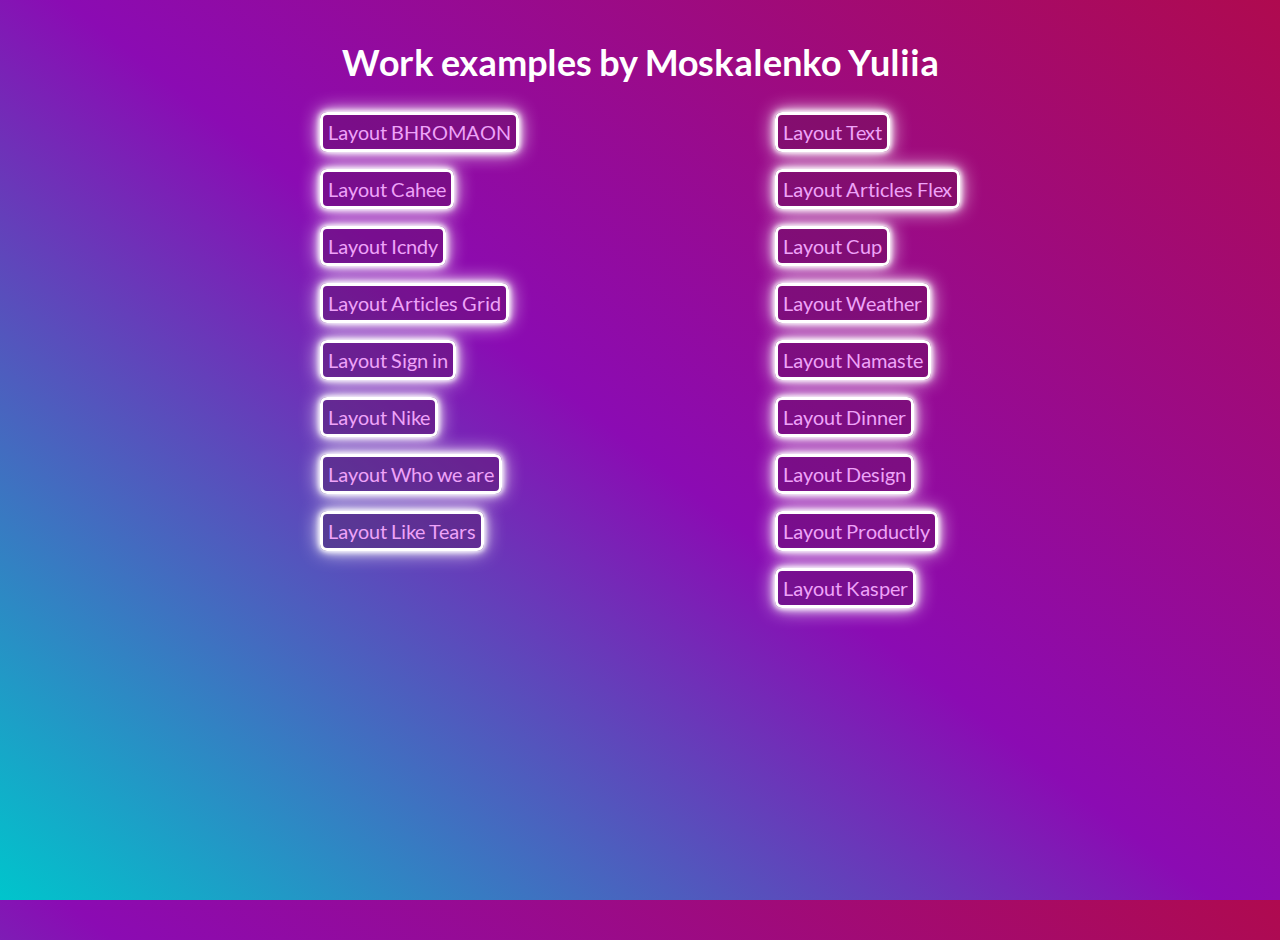
<file: index.html>
<!DOCTYPE html>
<html lang="en">

<head>
    <meta charset="UTF-8">
    <meta http-equiv="X-UA-Compatible" content="IE=edge">
    <meta name="viewport" content="width=device-width, initial-scale=1.0">
    <title>Portfolio_Mos.Yuliia</title>
    <link rel="stylesheet" href="assets/css/style.css">
</head>

<body>
    <div class="portfolio">
        <div class="container">
            <h1>Work examples by Moskalenko Yuliia</h1>
            <div class="flex_box">

                <ul class="list">

                    <li><a target="_blank" href="Exam_1/index.html">Layout BHROMAON</a></li>
                    <li><a target="_blank" href="https://mosyuliia.github.io/my_home_work/15_task/index.html">Layout
                            Cahee</a></li>
                    <li><a target="_blank"
                            href="https://mosyuliia.github.io/my_home_work/19_task/index_icndy.html">Layout Icndy</a>
                    </li>
                    <li><a target="_blank" href="https://mosyuliia.github.io/my_home_work/19_task/index.html">Layout
                            Articles Grid</a></li>
                    <li><a target="_blank"
                            href="https://mosyuliia.github.io/my_home_work/13_task/index_form.html">Layout Sign in</a>
                    </li>
                    <li><a target="_blank"
                            href="https://mosyuliia.github.io/my_home_work/12_task/index_nike.html">Layout Nike</a></li>
                    <li><a target="_blank"
                            href="https://mosyuliia.github.io/my_home_work/11_task/index_people.html">Layout Who we
                            are</a></li>
                    <li><a target="_blank"
                            href="https://mosyuliia.github.io/my_home_work/10_task/index_yellow.html">Layout Like
                            Tears</a></li>
                </ul>
                <ul class="list">
                    <li><a target="_blank" href="https://mosyuliia.github.io/my_home_work/10_task/index.html">Layout
                            Text</a></li>
                    <li><a target="_blank"
                            href="https://mosyuliia.github.io/my_home_work/09_task/index_cars.html">Layout Articles
                            Flex</a></li>
                    <li><a target="_blank" href="https://mosyuliia.github.io/my_home_work/09_task/index.html">Layout
                            Cup</a></li>
                    <li><a target="_blank"
                            href="https://mosyuliia.github.io/my_home_work/08_task/index.weather.html">Layout
                            Weather</a></li>
                    <li><a target="_blank" href="https://mosyuliia.github.io/my_home_work/08_task/index.html">Layout
                            Namaste</a></li>
                    <li><a target="_blank"
                            href="https://mosyuliia.github.io/my_home_work/07_task/index_dinner.html">Layout Dinner</a>
                    </li>
                    <li><a target="_blank" href="https://mosyuliia.github.io/my_home_work/07_task/index.html">Layout
                            Design</a></li>
                    <li><a target="_blank" href="https://mosyuliia.github.io/my_home_work/06_task/index.html">Layout
                            Productly</a></li>
                    <li><a target="_blank" href="https://mosyuliia.github.io/my_home_work/05_task/index.html">Layout
                            Kasper</a></li>

                </ul>


            </div>
        </div>
    </div>
</body>

</html>
</file>
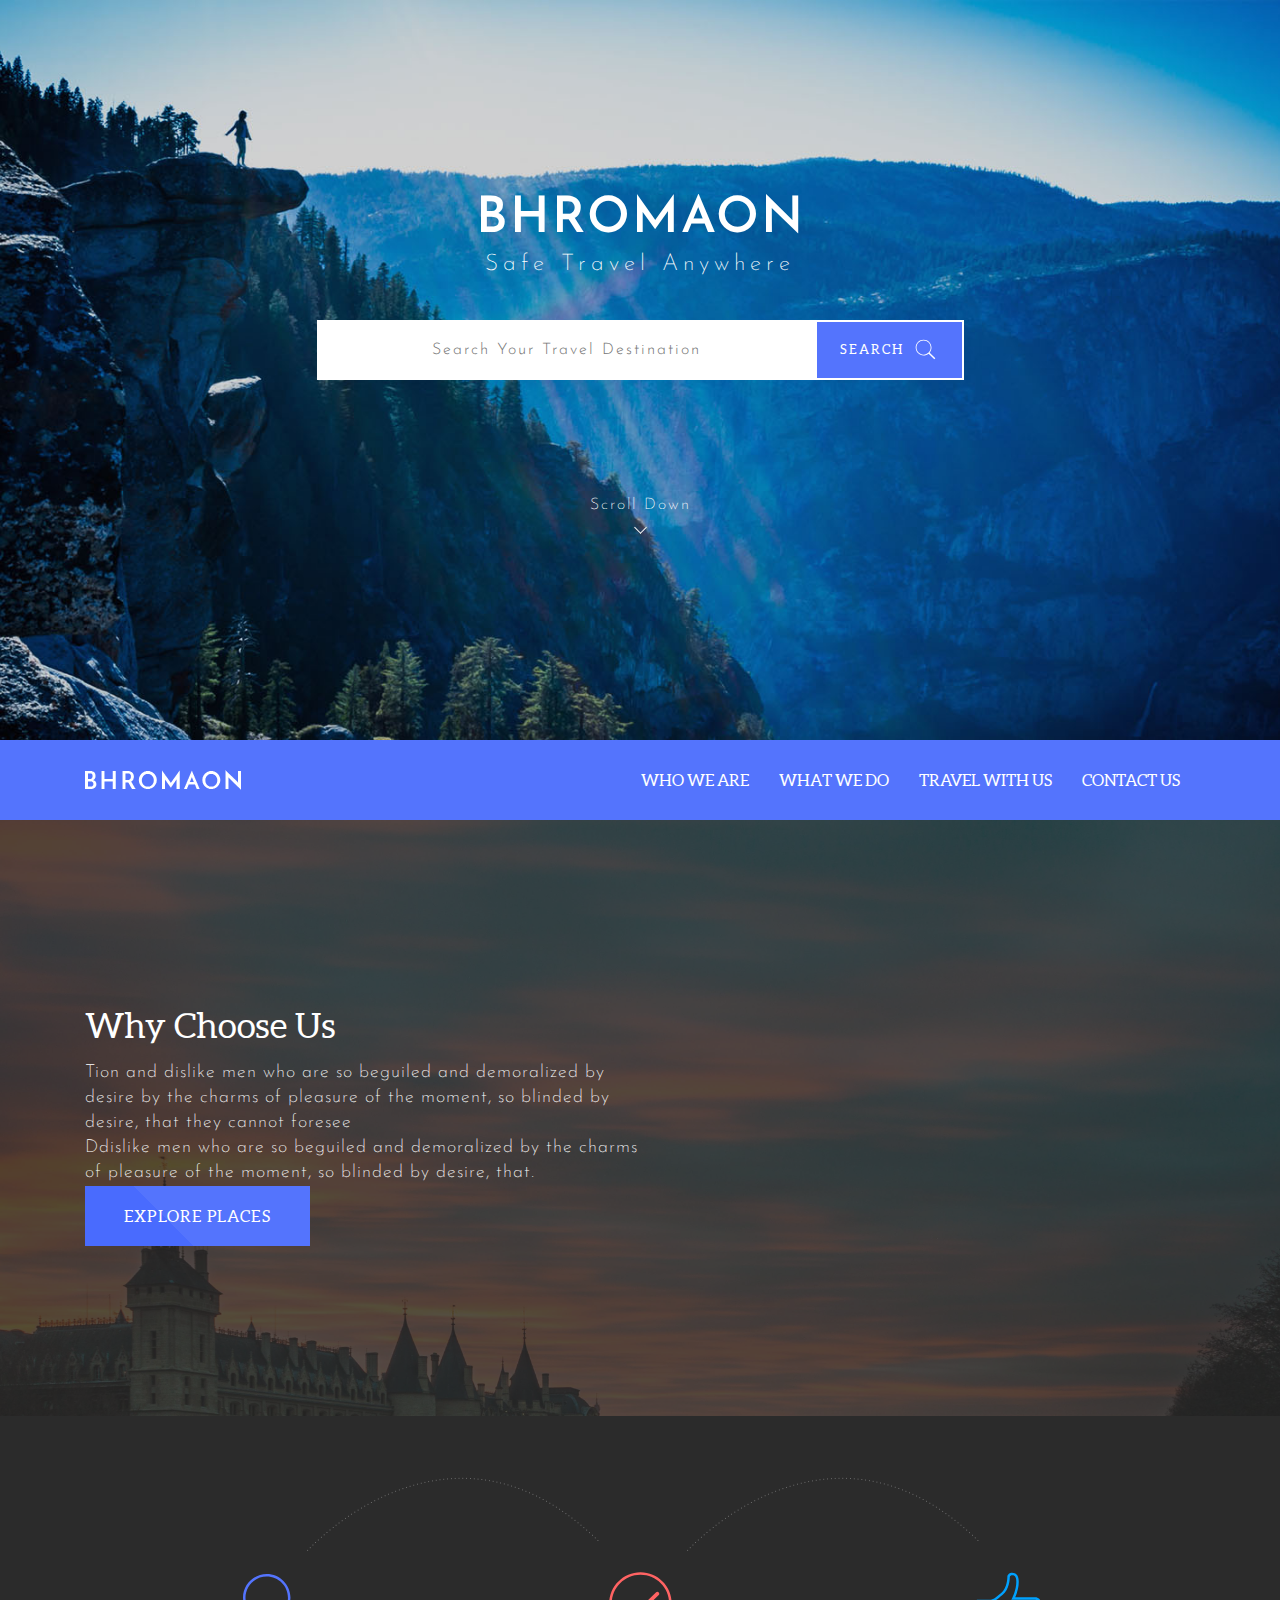
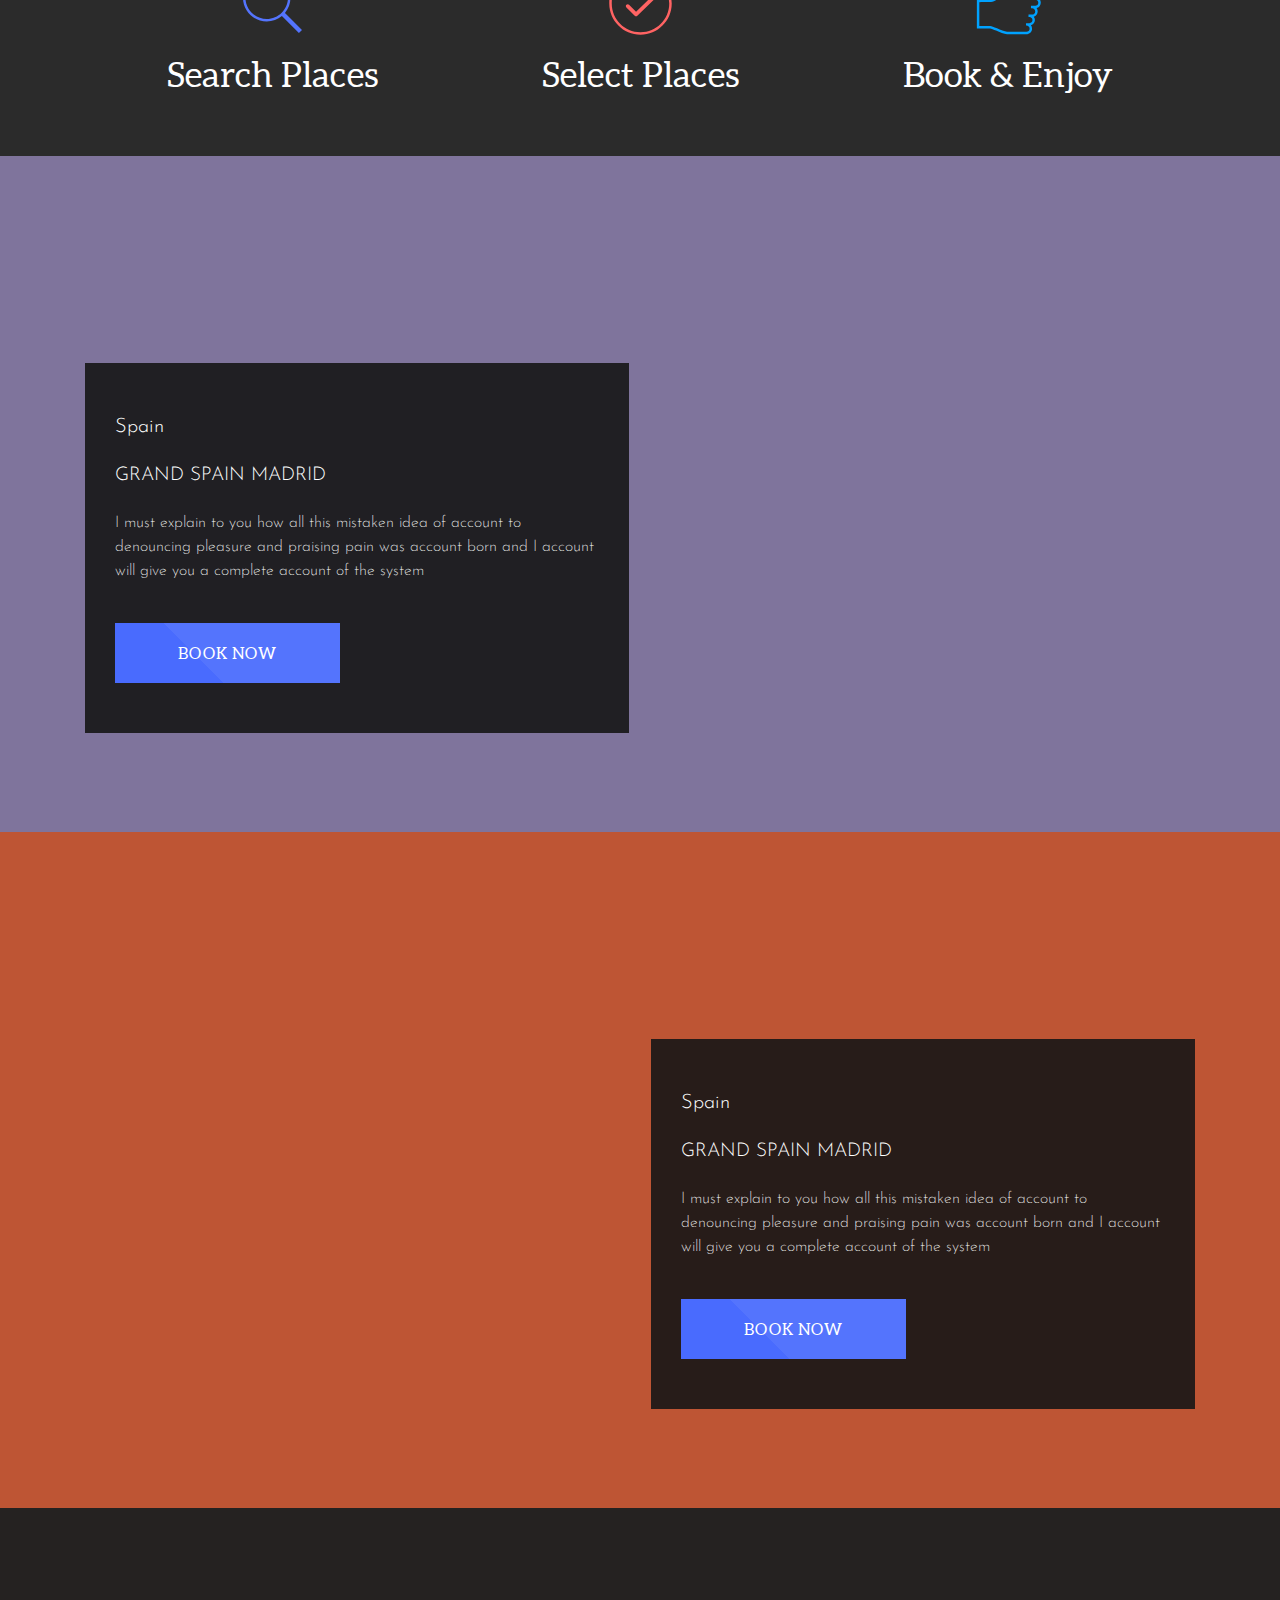
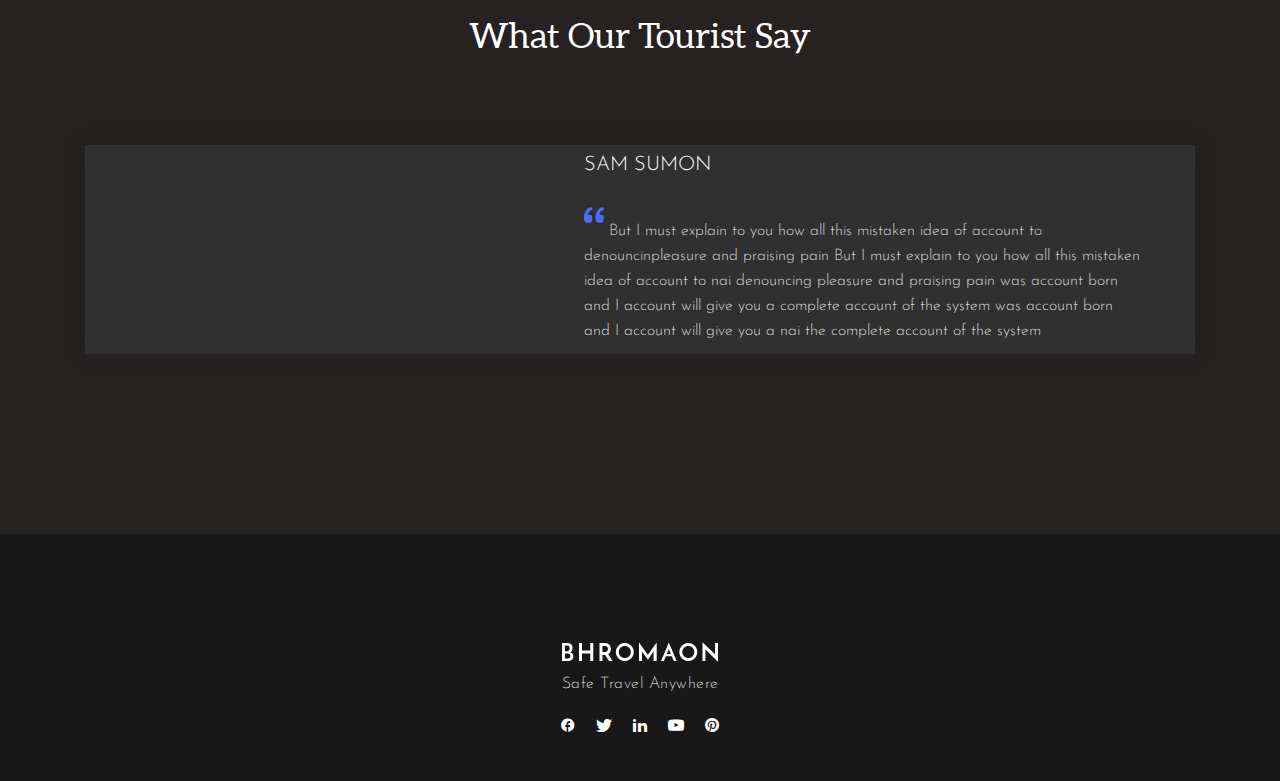
<file: Exam_1/index.html>
<!DOCTYPE html>
<html lang="en">

<head>
    <meta charset="UTF-8">
    <meta http-equiv="X-UA-Compatible" content="IE=edge">
    <meta name="viewport" content="width=device-width, initial-scale=1.0">
    <title>World tours catalog - BHROMAON</title>
    <meta name="description"
        content="Ready tours &#10004; Comfortable transport &#10004; Corporate tours &#10004; Translator accompaniment">
    <link rel="apple-touch-icon" sizes="180x180" href="assets/favicon/apple-touch-icon.png">
    <link rel="icon" type="image/png" sizes="32x32" href="assets/favicon/favicon-32x32.png">
    <link rel="icon" type="image/png" sizes="16x16" href="assets/favicon/favicon-16x16.png">
    <link rel="manifest" href="assets/favicon/site.webmanifest">
    <link rel="mask-icon" href="assets/favicon/safari-pinned-tab.svg" color="#5bbad5">
    <meta name="msapplication-TileColor" content="#2c30da">
    <meta name="theme-color" content="#ffffff">

    <meta property="og:locale" content="en_GB">
    <meta property="og:type" content="website">
    <meta property="og:title" content="BHROMAON - Your travel guide">
    <meta property="og:description" content="We organize tours around the world on individual terms">
    <meta property="og:url" content="https://mosyuliia.github.io/EXAM/Exam_1/index.html">
    <meta property="og:site_name" content="BHROMAON">
    <meta property="og:image" content="https://mosyuliia.github.io/EXAM/Exam_1/assets/images/img_og.jpg">
    <meta property="og:image:width" content="1200">
    <meta property="og:image:height" content="630">

    <link rel="stylesheet" href="assets/fonts/style.css">
    <link rel="stylesheet" href="assets/css/style.min.css">
    <link rel="stylesheet" href="assets/css/responsiv.min.css">
</head>

<body>

    <div id="mobile_menu_wrap">
        <div id="sidemenu_top">
            <button class="hamburger hamburger--slider" type="button">
                <span class="hamburger-box">
                    <span class="hamburger-inner"></span>
                </span>
            </button>
        </div>
        <nav class="sidemenu">
            <ul>
                <li>
                    <a href="#">
                        <span>Home</span>
                    </a>
                </li>
                <li><a href="#">Who we are</a></li>
                <li><a href="#">What we do</a></li>
                <li><a href="#">Travel with us</a></li>
                <li><a href="#">Contact us</a></li>
            </ul>
        </nav>
    </div>

    <div id="page_overlay"></div>

    <header>
        <section class="top_part lazy-bg" data-src="assets/images/bg_top_part.jpg">
            <div class="container">
                <div class="flex_top_part">
                    <div class="content_top_part">
                        <h1>bhromaon</h1>
                        <!--<img src="assets/images/logo_top_part.png" alt="logo">-->
                        <p>Safe Travel Anywhere</p>
                    </div>
                    <div class="search_top_part">
                        <form class="form_search">
                            <input type="text" name="text" class="search text_search"
                                placeholder="Search Your Travel Destination">
                            <button type="submit" name="submit" class="submit btn_search" value="Search">Search
                                <svg>
                                    <use xlink:href="assets/images/sprite.svg#search_btn"></use>
                                </svg>
                            </button>
                        </form>
                    </div>
                    <div class="scroll_top_part">
                        <p>Scroll Down</p>
                        <i class="arrow"></i>
                    </div>
                </div>
            </div>
        </section>

        <div id="menu">
            <div class="container">
                <div class="logo">
                    <a href="#"><img src="assets/images/logo.png" alt="logo"></a>
                </div>
                <nav id="nav_menu">
                    <ul>
                        <li><a href="#">Who we are</a></li>
                        <li><a href="#">What we do</a></li>
                        <li><a href="#">Travel with us</a></li>
                        <li><a href="#">Contact us</a></li>
                    </ul>
                </nav>
                <div id="hamburger_menu">
                    <button class="hamburger hamburger--slider" type="button">
                        <span class="hamburger-box">
                            <span class="hamburger-inner"></span>
                        </span>
                    </button>
                </div>
            </div>
        </div>
    </header>

    <main>
        <div class="choose lazy-bg" data-src="assets/images/bg_choose.jpg">
            <div class="content_choose">
                <div class="container">
                    <div class="left_choose">
                        <h2>Why Choose Us</h2>
                        <p>
                            Tion and dislike men who are so beguiled and demoralized by desire by the charms of pleasure
                            of
                            the moment, so blinded by desire, that they cannot foresee
                        </p>
                        <p>
                            Ddislike men who are so beguiled and demoralized by the charms of pleasure of the moment, so
                            blinded by desire, that.
                        </p>
                        <button type="button" class="btn_choose">explore places</button>
                    </div>
                    <div class="right_choose">
                        <div class="img_choose_1"><img class="lazy"
                                src="[data-uri]"
                                data-src="assets/images/img_1_choose.png" alt="It is a house near the river"></div>
                        <div class="img_choose_2"><img class="lazy"
                                src="[data-uri]"
                                data-src="assets/images/img_2_choose.png" alt="It is height mountains">
                        </div>
                    </div>
                </div>
            </div>

            <div class="actions">
                <div class="container">
                    <div class="flex_actions">
                        <div class="flex_arc">
                            <div class="arc">
                                <svg>
                                    <use xlink:href="assets/images/sprite.svg#arc"></use>
                                </svg>
                            </div>
                            <div class="arc">
                                <svg>
                                    <use xlink:href="assets/images/sprite.svg#arc"></use>
                                </svg>
                            </div>
                        </div>
                        <div class="content_actions">
                            <div class="icon_actions">
                                <div class="icon">
                                    <svg>
                                        <use xlink:href="assets/images/sprite.svg#search"></use>
                                    </svg>
                                </div>
                                <h2>Search Places</h2>
                            </div>
                            <div class="icon_actions">
                                <div class="icon">
                                    <svg>
                                        <use xlink:href="assets/images/sprite.svg#check"></use>
                                    </svg>
                                </div>
                                <h2>Select Places</h2>
                            </div>
                            <div class="icon_actions">
                                <div class="icon">
                                    <svg>
                                        <use xlink:href="assets/images/sprite.svg#like"></use>
                                    </svg>
                                </div>
                                <h2>Book &amp; Enjoy</h2>
                            </div>
                        </div>
                    </div>
                </div>
            </div>
        </div>

        <div class="places">
            <section class="places_top lazy-bg" data-src="assets/images/bg_places_top.jpg">
                <div class="container">
                    <div class="content_places_top" itemscope itemtype="https://schema.org/Offer">
                        <h4><span itemprop="areaServed">Spain</span></h4>
                        <h3><span itemprop="availableAtOrFrom">Grand Spain Madrid</span></h3>
                        <p><span itemprop="review">I must explain to you how all this mistaken idea of account to
                                denouncing pleasure and
                                praising pain was account born and I account will give you a complete account of the
                                system
                            </span></p>
                        <button type="button" class="btn_places">Book now</button>
                    </div>
                </div>
            </section>

            <section class="places_bottom lazy-bg" data-src="assets/images/bg_places_bottom.jpg">
                <div class="container">
                    <div class="content_places_bottom" itemscope itemtype="https://schema.org/Offer">
                        <h4><span itemprop="areaServed">Spain</span></h4>
                        <h3><span itemprop="availableAtOrFrom">Grand Spain Madrid</span></h3>
                        <p><span itemprop="review">I must explain to you how all this mistaken idea of account to
                                denouncing pleasure and
                                praising pain was account born and I account will give you a complete account of the
                                system
                            </span></p>
                        <button type="button" class="btn_places">Book now</button>
                    </div>
                </div>
            </section>
        </div>


        <section class="reviews lazy-bg" data-src="assets/images/bg_reviews.jpg">
            <div class="container">
                <div class="flex_reviews">
                    <h2>What Our Tourist Say</h2>
                    <div class="conten_reviews">
                        <div class="img_reviews"><img class="lazy"
                                src="[data-uri]"
                                data-src="assets/images/img_reviews.png" alt="There is man and mountains">
                        </div>
                        <div class="text_conten_reviews">
                            <span>Sam Sumon</span>
                            <blockquote class="quote">
                                <p><svg>
                                        <use xlink:href="assets/images/sprite.svg#quotation_mark"></use>
                                    </svg> But I must explain to you how all this mistaken idea of account to
                                    denouncinpleasure and
                                    praising pain But I must explain to you how all this mistaken idea of account to nai
                                    denouncing pleasure and praising pain was account born and I account will give you a
                                    complete account of the system was account born and I account will give you a nai
                                    the
                                    complete account of the system</p>
                            </blockquote>
                        </div>
                    </div>
                </div>
            </div>
        </section>
    </main>

    <footer>
        <div class="container">
            <div class="content_footer"><img src="assets/images/logo_top_part.png" alt="logo">
                <p>Safe Travel Anywhere</p>
            </div>
            <div class="icon_footer">
                <ul>
                    <li><a href="#" rel="nofollow" target="_blank"><i class="icon icon-facebook"></i></a></li>
                    <li><a href="#" rel="nofollow" target="_blank"><i class="icon icon-twitter"></i></a></li>
                    <li><a href="#" rel="nofollow" target="_blank"><i class="icon icon-linkedin2"></i></a></li>
                    <li><a href="#" rel="nofollow" target="_blank"><i class="icon icon-youtube"></i></a></li>
                    <li><a href="#" rel="nofollow" target="_blank"><i class="icon icon-pinterest"></i></a></li>
                </ul>
            </div>
        </div>
    </footer>

    <script src="assets/js/lazyload.js"></script>
    <script src="assets/js/jquery-3.6.0.min.js"></script>
    <script src="assets/plugins/styler/jquery.formstyler.min.js"></script>

    <script>
        $(function () {
            $(window).on('scroll', function () {
                if ($(window).scrollTop() > 740) {
                    $("#menu").addClass("scrolled");
                } else {
                    $("#menu").removeClass("scrolled");
                }
            });
            $('input, select').styler();
        });
    </script>

    <script>
        $(function () {
            $(".hamburger, #page_overlay").on('click', function () {
                $("#mobile_menu_wrap .hamburger").toggleClass("is-active");
                $("body").toggleClass("open");
            });
        });
    </script>

</body>

</html>
</file>
<file: assets/css/style.css>
/* lato-300 - latin-ext_latin */
@font-face {
    font-family: 'Lato';
    font-style: normal;
    font-weight: 300;
    src: url('../fonts/lato-v20-latin-ext_latin-300.eot'); /* IE9 Compat Modes */
    src: local(''),
         url('../fonts/lato-v20-latin-ext_latin-300.eot?#iefix') format('embedded-opentype'), /* IE6-IE8 */
         url('../fonts/lato-v20-latin-ext_latin-300.woff2') format('woff2'), /* Super Modern Browsers */
         url('../fonts/lato-v20-latin-ext_latin-300.woff') format('woff'), /* Modern Browsers */
         url('../fonts/lato-v20-latin-ext_latin-300.ttf') format('truetype'), /* Safari, Android, iOS */
         url('../fonts/lato-v20-latin-ext_latin-300.svg#Lato') format('svg'); /* Legacy iOS */
  }
  /* lato-regular - latin-ext_latin */
  @font-face {
    font-family: 'Lato';
    font-style: normal;
    font-weight: 400;
    src: url('../fonts/lato-v20-latin-ext_latin-regular.eot'); /* IE9 Compat Modes */
    src: local(''),
         url('../fonts/lato-v20-latin-ext_latin-regular.eot?#iefix') format('embedded-opentype'), /* IE6-IE8 */
         url('../fonts/lato-v20-latin-ext_latin-regular.woff2') format('woff2'), /* Super Modern Browsers */
         url('../fonts/lato-v20-latin-ext_latin-regular.woff') format('woff'), /* Modern Browsers */
         url('../fonts/lato-v20-latin-ext_latin-regular.ttf') format('truetype'), /* Safari, Android, iOS */
         url('../fonts/lato-v20-latin-ext_latin-regular.svg#Lato') format('svg'); /* Legacy iOS */
  }
  /* lato-700 - latin-ext_latin */
  @font-face {
    font-family: 'Lato';
    font-style: normal;
    font-weight: 700;
    src: url('../fonts/lato-v20-latin-ext_latin-700.eot'); /* IE9 Compat Modes */
    src: local(''),
         url('../fonts/lato-v20-latin-ext_latin-700.eot?#iefix') format('embedded-opentype'), /* IE6-IE8 */
         url('../fonts/lato-v20-latin-ext_latin-700.woff2') format('woff2'), /* Super Modern Browsers */
         url('../fonts/lato-v20-latin-ext_latin-700.woff') format('woff'), /* Modern Browsers */
         url('../fonts/lato-v20-latin-ext_latin-700.ttf') format('truetype'), /* Safari, Android, iOS */
         url('../fonts/lato-v20-latin-ext_latin-700.svg#Lato') format('svg'); /* Legacy iOS */
  }
  /* lato-100italic - latin-ext_latin */
@font-face {
    font-family: 'Lato';
    font-style: italic;
    font-weight: 100;
    src: url('../fonts/lato-v20-latin-ext_latin-100italic.eot'); /* IE9 Compat Modes */
    src: local(''),
         url('../fonts/lato-v20-latin-ext_latin-100italic.eot?#iefix') format('embedded-opentype'), /* IE6-IE8 */
         url('../fonts/lato-v20-latin-ext_latin-100italic.woff2') format('woff2'), /* Super Modern Browsers */
         url('../fonts/lato-v20-latin-ext_latin-100italic.woff') format('woff'), /* Modern Browsers */
         url('../fonts/lato-v20-latin-ext_latin-100italic.ttf') format('truetype'), /* Safari, Android, iOS */
         url('../fonts/lato-v20-latin-ext_latin-100italic.svg#Lato') format('svg'); /* Legacy iOS */
  }
  /* lato-300italic - latin-ext_latin */
  @font-face {
    font-family: 'Lato';
    font-style: italic;
    font-weight: 300;
    src: url('../fonts/lato-v20-latin-ext_latin-300italic.eot'); /* IE9 Compat Modes */
    src: local(''),
         url('../fonts/lato-v20-latin-ext_latin-300italic.eot?#iefix') format('embedded-opentype'), /* IE6-IE8 */
         url('../fonts/lato-v20-latin-ext_latin-300italic.woff2') format('woff2'), /* Super Modern Browsers */
         url('../fonts/lato-v20-latin-ext_latin-300italic.woff') format('woff'), /* Modern Browsers */
         url('../fonts/lato-v20-latin-ext_latin-300italic.ttf') format('truetype'), /* Safari, Android, iOS */
         url('../fonts/lato-v20-latin-ext_latin-300italic.svg#Lato') format('svg'); /* Legacy iOS */
  }
  /* lato-italic - latin-ext_latin */
  @font-face {
    font-family: 'Lato';
    font-style: italic;
    font-weight: 400;
    src: url('../fonts/lato-v20-latin-ext_latin-italic.eot'); /* IE9 Compat Modes */
    src: local(''),
         url('../fonts/lato-v20-latin-ext_latin-italic.eot?#iefix') format('embedded-opentype'), /* IE6-IE8 */
         url('../fonts/lato-v20-latin-ext_latin-italic.woff2') format('woff2'), /* Super Modern Browsers */
         url('../fonts/lato-v20-latin-ext_latin-italic.woff') format('woff'), /* Modern Browsers */
         url('../fonts/lato-v20-latin-ext_latin-italic.ttf') format('truetype'), /* Safari, Android, iOS */
         url('../fonts/lato-v20-latin-ext_latin-italic.svg#Lato') format('svg'); /* Legacy iOS */
  }


*, *:before, *:after {
    padding: 0;
    margin: 0;
    box-sizing: border-box;
}

html, body {
    width: 100%;
    height: 100%;
    font-family: 'Lato', sans-serif;
}

img {
    vertical-align: top;
    width: 100%;
}

.container {
    width: 90%;
    max-width: 1200px;
    margin: 0 auto; 
}

.flex_box {
    display: flex;
    flex-wrap: wrap;
    justify-content: space-evenly;
}



h1 {
    font-size: 36px;
    color: #fff;
    margin-top: 40px;
    margin-bottom: 30px;
    text-align: center;   
}

span {
    text-transform: uppercase;
    color: rgb(144, 236, 209);
    font-size: 10px;
    font-weight: 500;
    letter-spacing: 1px;
    text-decoration: overline underline rgb(180, 237, 241);
}

ul {
    list-style: none;
    color: #fff;
    font-size: 26px;
    text-align: left;
}

.number_work {
    font-size: 25px;
}

a {
    color: rgb(238, 163, 248);
    text-decoration: none;
    border-radius: 7px;
    border: 3px solid #fff;
    padding: 5px 5px;
    font-size: 20px;
    box-shadow: 0 0 5px #ffffff, 0 0 10px #ffffff, 0 0 20px #ffffff;
    background: rgb(75, 24, 62, .3);
}

body {
    background: linear-gradient(38deg, #00c5cc, #8b0bb3, #af0a4f);
}
.portfolio {
    width: 100%;
    }

li {
    margin-bottom: 25px;
}
</file>
<file: Exam_1/assets/fonts/style.css>
@font-face {
  font-family: 'icomoon';
  src:  url('fonts/icomoon.eot?f3phvs');
  src:  url('fonts/icomoon.eot?f3phvs#iefix') format('embedded-opentype'),
    url('fonts/icomoon.ttf?f3phvs') format('truetype'),
    url('fonts/icomoon.woff?f3phvs') format('woff'),
    url('fonts/icomoon.svg?f3phvs#icomoon') format('svg');
  font-weight: normal;
  font-style: normal;
  font-display: block;
}

[class^="icon-"], [class*=" icon-"] {
  /* use !important to prevent issues with browser extensions that change fonts */
  font-family: 'icomoon' !important;
  speak: never;
  font-style: normal;
  font-weight: normal;
  font-variant: normal;
  text-transform: none;
  line-height: 1;

  /* Better Font Rendering =========== */
  -webkit-font-smoothing: antialiased;
  -moz-osx-font-smoothing: grayscale;
}

.icon-facebook:before {
  content: "\e900";
}
.icon-twitter:before {
  content: "\ea96";
}
.icon-youtube:before {
  content: "\ea9d";
}
.icon-linkedin2:before {
  content: "\eaca";
}
.icon-pinterest:before {
  content: "\ead1";
}
</file>
<file: Exam_1/assets/css/style.min.css>
#hamburger_menu a,#hamburger_menu a svg{width:40px;height:40px}#menu .container #nav_menu ul li a:hover,.sidemenu li a:hover{text-shadow:0 0 5px #fff,0 0 10px #fff,0 0 20px #fff}.hamburger{padding:15px;display:inline-block;cursor:pointer;transition-property:opacity,filter;transition-duration:.15s;transition-timing-function:linear;font:inherit;color:inherit;text-transform:none;background-color:transparent;border:0;margin:0;overflow:visible}.hamburger.is-active:hover,.hamburger:hover{opacity:.7}.hamburger.is-active .hamburger-inner,.hamburger.is-active .hamburger-inner::after,.hamburger.is-active .hamburger-inner::before{background-color:#fff}.hamburger-box{width:40px;height:24px;display:inline-block;position:relative}.hamburger-inner{display:block;top:50%;margin-top:-2px}.hamburger-inner,.hamburger-inner::after,.hamburger-inner::before{width:40px;height:4px;background-color:#fff;border-radius:4px;position:absolute;transition-property:transform;transition-duration:.15s;transition-timing-function:ease}.hamburger-inner::after,.hamburger-inner::before{content:"";display:block}.hamburger-inner::before{top:-10px}.hamburger-inner::after{bottom:-10px}.hamburger--slider .hamburger-inner{top:2px}.hamburger--slider .hamburger-inner::before{top:10px;transition-property:transform,opacity;transition-timing-function:ease;transition-duration:.15s}.hamburger--slider .hamburger-inner::after{top:20px}.hamburger--slider.is-active .hamburger-inner{transform:translate3d(0,10px,0) rotate(45deg)}.hamburger--slider.is-active .hamburger-inner::before{transform:rotate(-45deg) translate3d(-5.71px,-6px,0);opacity:0}.hamburger--slider.is-active .hamburger-inner::after{transform:translate3d(0,-20px,0) rotate(-90deg)}@font-face{font-family:Aleo;src:url(../fonts/aleo-bold-webfont.woff2)}@font-face{font-family:Aleo;src:url(../fonts/aleo-light-webfont.woff2)}@font-face{font-family:Aleo;src:url(../fonts/aleo-regular-webfont.woff2)}@font-face{font-family:"Josefin Sans";font-style:normal;font-weight:200;src:url(../fonts/josefin-sans-v20-latin-ext_latin-200.eot);src:local(""),url(../fonts/josefin-sans-v20-latin-ext_latin-200.eot?#iefix) format("embedded-opentype"),url(../fonts/josefin-sans-v20-latin-ext_latin-200.woff2) format("woff2"),url(../fonts/josefin-sans-v20-latin-ext_latin-200.woff) format("woff"),url(../fonts/josefin-sans-v20-latin-ext_latin-200.ttf) format("truetype"),url(../fonts/josefin-sans-v20-latin-ext_latin-200.svg#JosefinSans) format("svg")}@font-face{font-family:"Josefin Sans";font-style:normal;font-weight:300;src:url(../fonts/josefin-sans-v20-latin-ext_latin-300.eot);src:local(""),url(../fonts/josefin-sans-v20-latin-ext_latin-300.eot?#iefix) format("embedded-opentype"),url(../fonts/josefin-sans-v20-latin-ext_latin-300.woff2) format("woff2"),url(../fonts/josefin-sans-v20-latin-ext_latin-300.woff) format("woff"),url(../fonts/josefin-sans-v20-latin-ext_latin-300.ttf) format("truetype"),url(../fonts/josefin-sans-v20-latin-ext_latin-300.svg#JosefinSans) format("svg")}@font-face{font-family:"Josefin Sans";font-style:normal;font-weight:400;src:url(../fonts/josefin-sans-v20-latin-ext_latin-regular.eot);src:local(""),url(../fonts/josefin-sans-v20-latin-ext_latin-regular.eot?#iefix) format("embedded-opentype"),url(../fonts/josefin-sans-v20-latin-ext_latin-regular.woff2) format("woff2"),url(../fonts/josefin-sans-v20-latin-ext_latin-regular.woff) format("woff"),url(../fonts/josefin-sans-v20-latin-ext_latin-regular.ttf) format("truetype"),url(../fonts/josefin-sans-v20-latin-ext_latin-regular.svg#JosefinSans) format("svg")}@font-face{font-family:"Josefin Sans";font-style:normal;font-weight:500;src:url(../fonts/josefin-sans-v20-latin-ext_latin-500.eot);src:local(""),url(../fonts/josefin-sans-v20-latin-ext_latin-500.eot?#iefix) format("embedded-opentype"),url(../fonts/josefin-sans-v20-latin-ext_latin-500.woff2) format("woff2"),url(../fonts/josefin-sans-v20-latin-ext_latin-500.woff) format("woff"),url(../fonts/josefin-sans-v20-latin-ext_latin-500.ttf) format("truetype"),url(../fonts/josefin-sans-v20-latin-ext_latin-500.svg#JosefinSans) format("svg")}@font-face{font-family:"Josefin Sans";font-style:normal;font-weight:600;src:url(../fonts/josefin-sans-v20-latin-ext_latin-600.eot);src:local(""),url(../fonts/josefin-sans-v20-latin-ext_latin-600.eot?#iefix) format("embedded-opentype"),url(../fonts/josefin-sans-v20-latin-ext_latin-600.woff2) format("woff2"),url(../fonts/josefin-sans-v20-latin-ext_latin-600.woff) format("woff"),url(../fonts/josefin-sans-v20-latin-ext_latin-600.ttf) format("truetype"),url(../fonts/josefin-sans-v20-latin-ext_latin-600.svg#JosefinSans) format("svg")}@font-face{font-family:"Josefin Sans";font-style:normal;font-weight:700;src:url(../fonts/josefin-sans-v20-latin-ext_latin-700.eot);src:local(""),url(../fonts/josefin-sans-v20-latin-ext_latin-700.eot?#iefix) format("embedded-opentype"),url(../fonts/josefin-sans-v20-latin-ext_latin-700.woff2) format("woff2"),url(../fonts/josefin-sans-v20-latin-ext_latin-700.woff) format("woff"),url(../fonts/josefin-sans-v20-latin-ext_latin-700.ttf) format("truetype"),url(../fonts/josefin-sans-v20-latin-ext_latin-700.svg#JosefinSans) format("svg")}*,:after,:before{padding:0;margin:0;-webkit-box-sizing:border-box;box-sizing:border-box}body,html{width:100%;height:100%}body{font-family:"Josefin Sans",sans-serif;color:#fff;font-size:1rem;min-width:350px}img{vertical-align:top;width:100%}.container{width:90%;max-width:1110px;margin:0 auto}#page_overlay{display:none;position:fixed;width:100%;height:100%;background-color:rgba(0,0,0,.7);z-index:999;-webkit-backdrop-filter:blur(2px);backdrop-filter:blur(2px)}#mobile_menu_wrap{position:fixed;top:0;left:-500px;background-color:rgba(73,107,254,.3);-webkit-box-shadow:0 0 10px #fff;box-shadow:0 0 10px #fff;-webkit-backdrop-filter:blur(20px);backdrop-filter:blur(20px);height:100vh;width:100%;max-width:400px;-webkit-transition:all .4s ease;-o-transition:all .4s ease;transition:all .4s ease;z-index:1000}#mobile_menu_wrap.top{max-width:100%;height:auto;min-height:200px}#sidemenu_top{padding:10px;display:-webkit-box;display:-ms-flexbox;display:flex;-webkit-box-orient:vertical;-webkit-box-direction:normal;-ms-flex-direction:column;flex-direction:column;-webkit-box-pack:justify;-ms-flex-pack:justify;justify-content:space-between;-webkit-box-align:start;-ms-flex-align:start;align-items:flex-start}.sidemenu li{width:100%}.sidemenu li a{display:inline-block;padding:15px;text-decoration:none;font-size:1.25rem;font-weight:400;font-family:Aleo,serif;text-transform:uppercase;text-align:center;letter-spacing:1.5px;width:100%;color:#fff;position:relative;-webkit-tap-highlight-color:rgba(0,0,0,0)}.sidemenu li a:after{content:"";width:0%;position:absolute;background-color:rgba(0,0,0,.5);opacity:.2;height:100%;bottom:0;left:0;-webkit-transition:all .3s ease;-o-transition:all .3s ease;transition:all .3s ease}.sidemenu li a:hover{text-decoration:none}.sidemenu li a:hover:after{width:100%}.sidemenu li a:active{background-color:rgba(0,0,0,.5);opacity:.5}.open #page_overlay{display:block}.open #mobile_menu_wrap{left:0}.top_part{background-color:#0461a2;background-position:center center;background-size:cover;background-repeat:no-repeat;height:740px;display:-webkit-box;display:-ms-flexbox;display:flex;-webkit-box-align:center;-ms-flex-align:center;align-items:center}.top_part .container .flex_top_part{display:-webkit-box;display:-ms-flexbox;display:flex;-webkit-box-orient:vertical;-webkit-box-direction:normal;-ms-flex-direction:column;flex-direction:column;-webkit-box-align:center;-ms-flex-align:center;align-items:center}.choose .content_choose,.top_part .container .flex_top_part .content_top_part{-webkit-box-orient:vertical;-webkit-box-direction:normal;-ms-flex-direction:column}.top_part .container .flex_top_part .content_top_part{margin-bottom:25px;display:-webkit-box;display:-ms-flexbox;display:flex;flex-direction:column;-webkit-box-align:center;-ms-flex-align:center;align-items:center}.top_part .container .flex_top_part .content_top_part h1{text-transform:uppercase;font-size:3.125rem;line-height:30px;letter-spacing:2px;text-align:center;font-weight:600}.top_part .container .flex_top_part .content_top_part p{font-weight:200;font-size:1.4375rem;letter-spacing:5px;line-height:60px}.top_part .container .flex_top_part .search_top_part .form_search{background:#fff;display:-webkit-box;display:-ms-flexbox;display:flex;-webkit-box-align:center;-ms-flex-align:center;align-items:center;margin-bottom:110px}.top_part .container .flex_top_part .search_top_part .form_search .text_search{border:none;height:60px;width:500px;text-align:center;font-weight:300;font-family:"Josefin Sans",sans-serif;font-size:1rem;letter-spacing:2px}.top_part .container .flex_top_part .search_top_part .form_search .btn_search{height:56px;width:145px;margin-right:2px;background:#5474fd;border:none;text-transform:uppercase;color:#fff;font-family:Aleo,serif;letter-spacing:2px;display:-webkit-box;display:-ms-flexbox;display:flex;-webkit-box-align:center;-ms-flex-align:center;align-items:center;-webkit-box-pack:space-evenly;-ms-flex-pack:space-evenly;justify-content:space-evenly;padding:0 15px}.top_part .container .flex_top_part .search_top_part .form_search .btn_search:hover{background:#3b60fd}.top_part .container .flex_top_part .search_top_part .form_search .btn_search svg{width:25px;height:25px}.top_part .container .flex_top_part .scroll_top_part{text-align:center}.top_part .container .flex_top_part .scroll_top_part p{font-weight:200;letter-spacing:2px;font-size:1rem;line-height:30px}.top_part .container .flex_top_part .scroll_top_part .arrow{border:solid #fff;border-width:0 1px 1px 0;display:inline-block;padding:4px;-webkit-transform:rotate(45deg);-ms-transform:rotate(45deg);transform:rotate(45deg)}#menu{height:80px;background:#5474fd}#menu.scrolled{position:fixed;-webkit-transition:all .1s ease-out;-o-transition:all .1s ease-out;transition:all .1s ease-out;width:100%;z-index:99;left:0;top:0;height:80px;background-color:rgba(73,107,254,.8);-webkit-box-shadow:0 0 10px #fff;box-shadow:0 0 10px #fff;-webkit-backdrop-filter:blur(20px);backdrop-filter:blur(20px)}#menu .container{height:100%;display:-webkit-box;display:-ms-flexbox;display:flex;-webkit-box-pack:justify;-ms-flex-pack:justify;justify-content:space-between;-webkit-box-align:center;-ms-flex-align:center;align-items:center}#menu .container #nav_menu ul{list-style:none;display:-webkit-box;display:-ms-flexbox;display:flex;-webkit-box-pack:end;-ms-flex-pack:end;justify-content:flex-end;-webkit-box-align:center;-ms-flex-align:center;align-items:center}#menu .container #nav_menu ul li a{display:inline-block;position:relative;text-decoration:none;color:#fff;margin:15px;text-transform:uppercase;font-family:Aleo,serif;font-size:1rem;z-index:1}#hamburger_menu{display:none}#hamburger_menu a{display:inline-block}.choose{background-color:#756762;background-position:center center;background-size:cover;background-repeat:no-repeat;position:relative}.choose::before{content:"";background-color:rgba(41,41,41,.8);position:absolute;height:100%;width:100%;top:0;left:0;z-index:2}.choose .content_choose{display:-webkit-box;display:-ms-flexbox;display:flex;flex-direction:column;-webkit-box-align:center;-ms-flex-align:center;align-items:center}.choose .content_choose .container{padding-top:12vh;display:-webkit-box;display:-ms-flexbox;display:flex;-webkit-box-pack:justify;-ms-flex-pack:justify;justify-content:space-between;margin-bottom:170px}.actions .container .flex_actions,.choose .content_choose .container .left_choose{display:-ms-flexbox;-ms-flex-direction:column;-webkit-box-orient:vertical;-webkit-box-direction:normal}.choose .content_choose .container .left_choose{display:-webkit-box;display:flex;flex-direction:column;-webkit-box-align:start;-ms-flex-align:start;align-items:start;-webkit-box-pack:justify;-ms-flex-pack:justify;justify-content:space-between;padding-top:7vh;width:50%;z-index:3}.choose .content_choose .container .left_choose h2{font-family:Aleo,serif;font-weight:400;font-size:2.1875rem;line-height:70px}.choose .content_choose .container .left_choose p{font-size:1.125rem;font-weight:200;line-height:25px;letter-spacing:1px}.choose .content_choose .container .left_choose .btn_choose,.places .places_bottom .container .content_places_bottom .btn_places,.places .places_top .container .content_places_top .btn_places{height:60px;letter-spacing:1.2px;border:none;cursor:pointer;text-transform:uppercase;text-align:center;color:#fff}.choose .content_choose .container .left_choose .btn_choose{background-color:#5474fd;width:225px;font-family:Aleo,serif;font-size:1rem;font-weight:400;background-image:-o-linear-gradient(45deg,#496bfe 50%,transparent 50%);background-image:linear-gradient(45deg,#496bfe 50%,transparent 50%);background-position:55%;background-size:400%;margin-top:0}.choose .content_choose .container .left_choose .btn_choose:hover{background-position:0;-webkit-transition:all .5s ease;-o-transition:all .5s ease;transition:all .5s ease}.choose .content_choose .right_choose{z-index:3}.choose .content_choose .right_choose .img_choose_1{margin-bottom:5px;margin-right:135px}.choose .content_choose .right_choose .img_choose_2{margin-left:135px}.actions{background:#333;height:340px;width:100%}.places .places_bottom,.places .places_top,.reviews{background-repeat:no-repeat}.actions .container .flex_actions{display:-webkit-box;display:flex;flex-direction:column;-webkit-box-pack:center;-ms-flex-pack:center;justify-content:center;-webkit-box-align:stretch;-ms-flex-align:stretch;align-items:stretch}.actions .container .flex_actions .flex_arc{display:-webkit-box;display:-ms-flexbox;display:flex;-webkit-box-pack:center;-ms-flex-pack:center;justify-content:center;z-index:3}.actions .container .flex_actions .flex_arc .arc{margin-right:40px;margin-left:40px;display:-webkit-box;display:-ms-flexbox;display:flex;-webkit-box-pack:center;-ms-flex-pack:center;justify-content:center}.actions .container .flex_actions .content_actions{display:-webkit-box;display:-ms-flexbox;display:flex;-ms-flex-pack:distribute;justify-content:space-around;z-index:3}.actions .container .flex_actions .content_actions .icon_actions{display:-webkit-box;display:-ms-flexbox;display:flex;-webkit-box-orient:vertical;-webkit-box-direction:normal;-ms-flex-direction:column;flex-direction:column;-webkit-box-align:center;-ms-flex-align:center;align-items:center}.actions .container .flex_actions .content_actions .icon_actions .icon svg{width:75px;height:75px}.actions .container .flex_actions .content_actions .icon_actions h2{font-family:Aleo,serif;font-weight:400;font-size:2.1875rem;line-height:60px}.places .places_top{padding:23vh 0 11vh;background-color:#7f749c;background-position:center center;background-size:cover}.places .places_top .container{display:-webkit-box;display:-ms-flexbox;display:flex;-webkit-box-pack:start;-ms-flex-pack:start;justify-content:start}.places .places_top .container .content_places_top{width:49%;padding:50px 30px;background-color:rgba(22,22,22,.9)}.places .places_top .container .content_places_top h4{font-weight:300;font-size:1.25rem;line-height:28px}.places .places_top .container .content_places_top h3{text-transform:uppercase;font-weight:300;font-size:1.1875rem;line-height:70px}.places .places_top .container .content_places_top p{font-weight:200;font-size:1rem;line-height:24px;margin-bottom:40px}.places .places_top .container .content_places_top .btn_places{background-color:#5474fd;width:225px;font-family:Aleo,serif;font-size:1rem;font-weight:400;background-image:-o-linear-gradient(45deg,#496bfe 50%,transparent 50%);background-image:linear-gradient(45deg,#496bfe 50%,transparent 50%);background-position:55%;background-size:400%}.places .places_top .container .content_places_top .btn_places:hover{background-position:0;-webkit-transition:all .5s ease;-o-transition:all .5s ease;transition:all .5s ease}.places .places_bottom{padding:23vh 0 11vh;background-color:#be5534;background-position:center center;background-size:cover}.places .places_bottom .container{display:-webkit-box;display:-ms-flexbox;display:flex;-webkit-box-pack:end;-ms-flex-pack:end;justify-content:end}.places .places_bottom .container .content_places_bottom{width:49%;padding:50px 30px;background-color:rgba(22,22,22,.9)}.places .places_bottom .container .content_places_bottom h4{font-weight:300;font-size:1.25rem;line-height:28px}.places .places_bottom .container .content_places_bottom h3{text-transform:uppercase;font-weight:300;font-size:1.1875rem;line-height:70px}.places .places_bottom .container .content_places_bottom p{font-weight:200;font-size:1rem;line-height:24px;margin-bottom:40px}.places .places_bottom .container .content_places_bottom .btn_places{background-color:#5474fd;width:225px;font-family:Aleo,serif;font-size:1rem;font-weight:400;background-image:-o-linear-gradient(45deg,#496bfe 50%,transparent 50%);background-image:linear-gradient(45deg,#496bfe 50%,transparent 50%);background-position:55%;background-size:400%}.places .places_bottom .container .content_places_bottom .btn_places:hover{background-position:0;-webkit-transition:all .5s ease;-o-transition:all .5s ease;transition:all .5s ease}.reviews{padding:12vh 0 20vh;background-color:#756762;background-position:center center;background-size:cover;position:relative}.reviews::before{content:"";background-color:rgba(17,17,17,.8);position:absolute;height:100%;width:100%;top:0;left:0;z-index:2}.reviews .container .flex_reviews{display:-webkit-box;display:-ms-flexbox;display:flex;-webkit-box-orient:vertical;-webkit-box-direction:normal;-ms-flex-direction:column;flex-direction:column;-webkit-box-align:center;-ms-flex-align:center;align-items:center}.reviews .container .flex_reviews h2{font-family:Aleo,serif;font-weight:400;font-size:2.1875rem;margin-bottom:90px;z-index:3}.reviews .container .flex_reviews .conten_reviews{display:-webkit-box;display:-ms-flexbox;display:flex;-webkit-box-pack:justify;-ms-flex-pack:justify;justify-content:space-between;-webkit-box-align:center;-ms-flex-align:center;align-items:center;z-index:2;-webkit-box-shadow:0 0 20px rgba(32,32,32,.3);box-shadow:0 0 20px rgba(32,32,32,.3);background-color:#303030}.reviews .container .flex_reviews .conten_reviews .img_reviews{z-index:3}.reviews .container .flex_reviews .conten_reviews .text_conten_reviews{display:-webkit-box;display:-ms-flexbox;display:flex;-webkit-box-orient:vertical;-webkit-box-direction:normal;-ms-flex-direction:column;flex-direction:column;-webkit-box-align:start;-ms-flex-align:start;align-items:flex-start;-webkit-box-pack:justify;-ms-flex-pack:justify;justify-content:space-between;width:60%;padding:10px 55px}.reviews .container .flex_reviews .conten_reviews .text_conten_reviews span{display:block;text-transform:uppercase;font-size:1.25rem;font-weight:300;z-index:3}footer .container,footer .container .content_footer{display:-webkit-box;display:-ms-flexbox;-webkit-box-orient:vertical;-webkit-box-direction:normal}.reviews .container .flex_reviews .conten_reviews .text_conten_reviews .quote{z-index:3;margin-top:30px}.reviews .container .flex_reviews .conten_reviews .text_conten_reviews .quote p{font-size:1rem;font-weight:200;line-height:25px}.reviews .container .flex_reviews .conten_reviews .text_conten_reviews .quote p svg{width:20px;height:20px;margin-bottom:10px}footer{background:#333;position:relative;z-index:1}footer::before{content:"";background-color:rgba(17,17,17,.8);position:absolute;height:100%;width:100%;top:0;left:0;z-index:2}footer .container{padding:12vh 0 5vh;display:flex;-ms-flex-direction:column;flex-direction:column;-webkit-box-align:center;-ms-flex-align:center;align-items:center}footer .container .content_footer{z-index:3;display:flex;-ms-flex-direction:column;flex-direction:column;-webkit-box-align:center;-ms-flex-align:center;align-items:center}footer .container .content_footer img{width:50%}footer .container .content_footer p{text-align:center;font-weight:200;font-size:1rem;letter-spacing:.5px;line-height:45px}footer .container .icon_footer ul{display:-webkit-box;display:-ms-flexbox;display:flex;-webkit-box-pack:center;-ms-flex-pack:center;justify-content:center}footer .container .icon_footer ul li{display:inline-block;list-style:none;margin-left:10px;margin-right:10px;text-align:center;padding-top:10px;z-index:3}footer .container .icon_footer ul li a{text-decoration:none}footer .container .icon_footer ul li a .icon{color:#fff}footer .container .icon_footer ul li a .icon:hover{color:#496bfe}
</file>
<file: Exam_1/assets/css/responsiv.min.css>
@media screen and (max-width:1150px){.choose .content_choose .container{padding-top:9vh;margin-bottom:130px}.choose .content_choose .container .left_choose{width:40%;padding-top:2vh}.choose .content_choose .container .right_choose .img_choose_1{margin-right:100px}.choose .content_choose .container .right_choose .img_choose_2{margin-left:100px}.choose .actions .container .flex_actions{-webkit-box-align:center;-ms-flex-align:center;align-items:center}.choose .actions .container .flex_actions .flex_arc .arc{margin-right:20px;margin-left:20px}.choose .actions .container .flex_actions .flex_arc .arc svg{width:260px}.choose .actions .container .flex_actions .content_actions{-ms-flex-item-align:stretch;-ms-grid-row-align:stretch;align-self:stretch}.choose .actions .container .flex_actions .content_actions .icon_actions .icon svg{width:55px;height:55px}.choose .actions .container .flex_actions .content_actions .icon_actions h2{font-size:1.5625rem}}@media screen and (max-width:1000px){.places .places_bottom,.places .places_top{padding:15vh 0 7vh}.places .places_bottom .container .content_places_bottom,.places .places_top .container .content_places_top{width:60%}.reviews{padding:7vh 0 5vh}.reviews .container .flex_reviews .conten_reviews{-webkit-box-orient:vertical;-webkit-box-direction:normal;-ms-flex-direction:column;flex-direction:column}.reviews .container .flex_reviews .conten_reviews .img_reviews{-ms-flex-item-align:end;-ms-grid-row-align:end;align-self:end;padding:20px;width:80%}.reviews .container .flex_reviews .conten_reviews .text_conten_reviews{width:75%;-ms-flex-item-align:start;-ms-grid-row-align:start;align-self:start;padding:20px}footer .container{padding:6vh 0 3vh}}@media screen and (max-width:900px){#nav_menu{display:none}#hamburger_menu{display:block}.choose .content_choose .container{padding-top:0;-webkit-box-orient:vertical;-webkit-box-direction:normal;-ms-flex-direction:column;flex-direction:column;padding-top:9vh;margin-bottom:100px}.choose .content_choose .container .left_choose{width:100%;padding-top:0vh;margin-bottom:50px}.choose .content_choose .container .left_choose p{margin-bottom:20px}.choose .content_choose .container .left_choose .btn_choose{-ms-flex-item-align:end;-ms-grid-row-align:end;align-self:end}.choose .content_choose .container .right_choose .img_choose_1{margin-right:100px;margin-bottom:20px}.choose .content_choose .container .right_choose .img_choose_2{margin-left:100px}.choose .actions .container .flex_actions{-webkit-box-align:center;-ms-flex-align:center;align-items:center}.choose .actions .container .flex_actions .flex_arc .arc{margin-right:20px;margin-left:20px}.choose .actions .container .flex_actions .flex_arc .arc svg{width:270px}.choose .actions .container .flex_actions .content_actions{-ms-flex-item-align:stretch;-ms-grid-row-align:stretch;align-self:stretch;-webkit-box-pack:justify;-ms-flex-pack:justify;justify-content:space-between}.choose .actions .container .flex_actions .content_actions .icon_actions .icon svg{width:55px;height:55px}.choose .actions .container .flex_actions .content_actions .icon_actions h2{font-size:1.5625rem}}@media screen and (max-width:800px){#nav_menu{display:none}#hamburger_menu{display:block}.choose .content_choose .container{padding-top:7vh}.places .places_bottom,.places .places_top{padding:13vh 0 7vh}.choose .actions{height:300px}.choose .actions .container .flex_actions{-webkit-box-align:center;-ms-flex-align:center;align-items:center}.choose .actions .container .flex_actions .flex_arc .arc{margin-right:20px;margin-left:20px}.choose .actions .container .flex_actions .flex_arc .arc svg{width:230px}.choose .actions .container .flex_actions .content_actions{-ms-flex-item-align:stretch;-ms-grid-row-align:stretch;align-self:stretch;-webkit-box-pack:justify;-ms-flex-pack:justify;justify-content:space-between}.choose .actions .container .flex_actions .content_actions .icon_actions{width:100%}.choose .actions .container .flex_actions .content_actions .icon_actions .icon svg{width:50px;height:50px}.places .places_bottom .container .content_places_bottom,.places .places_top .container .content_places_top{width:80%}.choose .actions .container .flex_actions .content_actions .icon_actions h2{font-size:1.25rem}}@media screen and (max-width:700px){.top_part .container .flex_top_part .search_top_part .form_search{background:0 0;-webkit-box-orient:vertical;-webkit-box-direction:normal;-ms-flex-direction:column;flex-direction:column}.top_part .container .flex_top_part .search_top_part .form_search .text_search{height:50px;width:500px;margin-bottom:10px}.top_part .container .flex_top_part .search_top_part .form_search .btn_search{height:50px}.choose .actions{height:320px}.choose .actions .container .flex_actions{-webkit-box-align:center;-ms-flex-align:center;align-items:center;-webkit-box-orient:horizontal;-webkit-box-direction:reverse;-ms-flex-direction:row-reverse;flex-direction:row-reverse;-webkit-box-pack:center;-ms-flex-pack:center;justify-content:center}.choose .actions .container .flex_actions .flex_arc{display:none}.choose .actions .container .flex_actions .content_actions{display:-webkit-box;display:-ms-flexbox;display:flex;-webkit-box-align:center;-ms-flex-align:center;align-items:center;-webkit-box-pack:center;-ms-flex-pack:center;justify-content:center;-webkit-box-orient:vertical;-webkit-box-direction:normal;-ms-flex-direction:column;flex-direction:column}.choose .actions .container .flex_actions .content_actions .icon_actions{width:100%;margin-top:20px;margin-bottom:20px;display:-webkit-box;display:-ms-flexbox;display:flex;-webkit-box-orient:horizontal;-webkit-box-direction:normal;-ms-flex-direction:row;flex-direction:row;-webkit-box-align:center;-ms-flex-align:center;align-items:center;-webkit-box-pack:center;-ms-flex-pack:center;justify-content:center}.choose .actions .container .flex_actions .content_actions .icon_actions:first-child{padding-right:150px}.choose .actions .container .flex_actions .content_actions .icon_actions:nth-child(2){padding-left:190px}.choose .actions .container .flex_actions .content_actions .icon_actions:nth-child(3){padding-right:150px}.choose .actions .container .flex_actions .content_actions .icon_actions h2{font-size:1.5625rem;padding-left:10px}}@media screen and (max-width:600px){.places .places_bottom,.places .places_top{padding:13vh 0 7vh}.places .places_top .container{-webkit-box-pack:center;-ms-flex-pack:center;justify-content:center}.places .places_top .container .content_places_top{width:100%}.places .places_top .container .content_places_top .btn_places{width:125px;height:40px}.places .places_bottom .container{-webkit-box-pack:center;-ms-flex-pack:center;justify-content:center}.places .places_bottom .container .content_places_bottom{width:100%}.places .places_bottom .container .content_places_bottom .btn_places{width:125px;height:40px}.choose .content_choose .container{-webkit-box-orient:vertical;-webkit-box-direction:normal;-ms-flex-direction:column;flex-direction:column;padding-top:4vh;margin-bottom:70px}.choose .content_choose .container .left_choose{width:100%;padding-top:0vh;margin-bottom:30px;-webkit-box-align:center;-ms-flex-align:center;align-items:center}.choose .content_choose .container .left_choose h2{font-size:2.1875rem}.choose .content_choose .container .left_choose p{margin-bottom:20px}.choose .content_choose .container .left_choose .btn_choose{-ms-flex-item-align:end;-ms-grid-row-align:end;align-self:end;width:165px;height:50px}.choose .content_choose .container .right_choose .img_choose_1{margin-right:0;margin-bottom:20px}.choose .content_choose .container .right_choose .img_choose_2{margin-left:0}.choose .actions .container .flex_actions{-webkit-box-align:center;-ms-flex-align:center;align-items:center}.choose .actions .container .flex_actions .flex_arc .arc{margin-right:20px;margin-left:20px}.choose .actions .container .flex_actions .flex_arc .arc svg{width:270px}.choose .actions .container .flex_actions .content_actions{-ms-flex-item-align:stretch;-ms-grid-row-align:stretch;align-self:stretch;-webkit-box-pack:justify;-ms-flex-pack:justify;justify-content:space-between}.choose .actions .container .flex_actions .content_actions .icon_actions .icon svg{width:55px;height:55px}.choose .actions .container .flex_actions .content_actions .icon_actions h2{font-size:1.5625rem}.reviews{padding:5vh 0}.reviews .container .flex_reviews h2{margin-bottom:30px;font-size:1.875rem}.reviews .container .flex_reviews .conten_reviews{-webkit-box-orient:vertical;-webkit-box-direction:normal;-ms-flex-direction:column;flex-direction:column}.reviews .container .flex_reviews .conten_reviews .img_reviews{-ms-flex-item-align:center;-ms-grid-row-align:center;align-self:center;padding:20px;width:100%}.reviews .container .flex_reviews .conten_reviews .text_conten_reviews{width:100%;-ms-flex-item-align:center;-ms-grid-row-align:center;align-self:center;padding:20px}footer .container{padding:4vh 0 2vh}}@media screen and (max-width:550px){.choose .content_choose .container .left_choose h2,.top_part .container .flex_top_part .content_top_part h1{font-size:2.1875rem}.top_part .container .flex_top_part .search_top_part .form_search .text_search{width:400px}.choose .content_choose .container{padding-top:0;-webkit-box-orient:vertical;-webkit-box-direction:normal;-ms-flex-direction:column;flex-direction:column;padding-top:9vh;margin-bottom:100px}.choose .content_choose .container .left_choose{width:100%;padding-top:0vh;margin-bottom:50px;-webkit-box-align:center;-ms-flex-align:center;align-items:center}.choose .content_choose .container .left_choose p{margin-bottom:20px;text-align:justify}.choose .content_choose .container .left_choose .btn_choose{-ms-flex-item-align:center;-ms-grid-row-align:center;align-self:center;width:165px;height:50px}.choose .content_choose .container .right_choose .img_choose_1{margin-right:0;margin-bottom:20px}.choose .content_choose .container .right_choose .img_choose_2{margin-left:0}.choose .actions{height:260px}.choose .actions .container .flex_actions{-webkit-box-align:center;-ms-flex-align:center;align-items:center;-webkit-box-orient:horizontal;-webkit-box-direction:reverse;-ms-flex-direction:row-reverse;flex-direction:row-reverse;-webkit-box-pack:center;-ms-flex-pack:center;justify-content:center;position:relative}.choose .actions .container .flex_actions .flex_arc{display:none}.choose .actions .container .flex_actions .content_actions{display:-webkit-box;display:-ms-flexbox;display:flex;-webkit-box-align:center;-ms-flex-align:center;align-items:center;-webkit-box-pack:center;-ms-flex-pack:center;justify-content:center;-webkit-box-orient:vertical;-webkit-box-direction:normal;-ms-flex-direction:column;flex-direction:column}.choose .actions .container .flex_actions .content_actions .icon_actions{width:100%;margin-top:10px;margin-bottom:10px;display:-webkit-box;display:-ms-flexbox;display:flex;-webkit-box-orient:horizontal;-webkit-box-direction:normal;-ms-flex-direction:row;flex-direction:row;-webkit-box-align:center;-ms-flex-align:center;align-items:center;-webkit-box-pack:center;-ms-flex-pack:center;justify-content:center}.choose .actions .container .flex_actions .content_actions .icon_actions:first-child{padding-right:50px}.choose .actions .container .flex_actions .content_actions .icon_actions:nth-child(2){padding-left:90px}.choose .actions .container .flex_actions .content_actions .icon_actions:nth-child(3){padding-right:50px}.choose .actions .container .flex_actions .content_actions .icon_actions .icon svg{width:50px;height:50px}.choose .actions .container .flex_actions .content_actions .icon_actions h2{font-size:1.25rem;padding-left:10px}}@media screen and (max-width:450px){.top_part .container .flex_top_part .content_top_part h1{font-size:2.1875rem}.top_part .container .flex_top_part .search_top_part .form_search .text_search{width:300px;height:40px}.top_part .container .flex_top_part .search_top_part .form_search .btn_search{width:120px;height:40px}}
</file>
